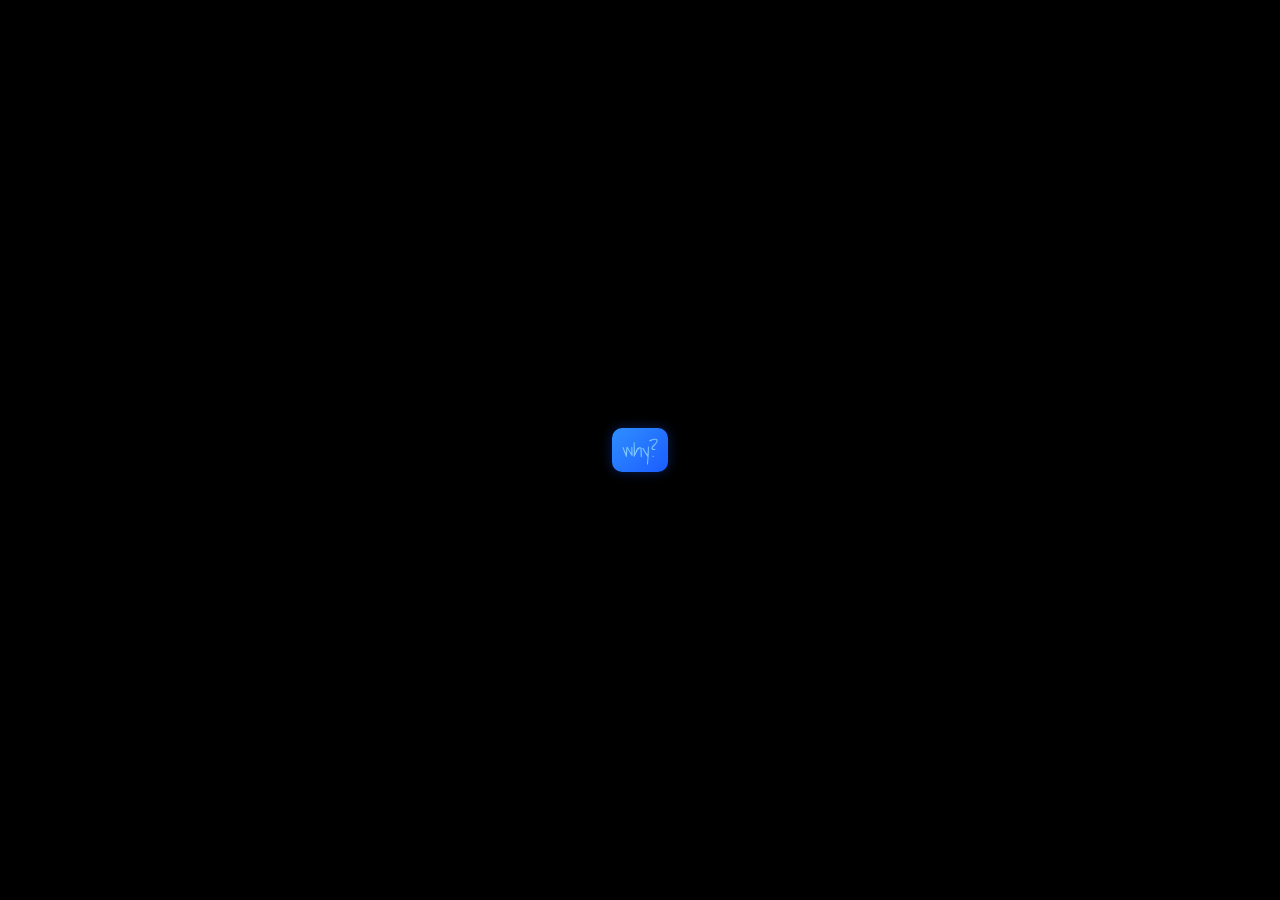
<file: index.html>
<!doctype html>
<html lang="en">
<head>
	<meta charset="utf-8">
	<link rel="stylesheet" href="./assets/css/styles.css">
</head>
<body>


<div class="container">
	<div class="message">
		<a href="page 1.html">why?</a>
	</div>
</div>

<script src="./assets/js/main.js"></script>

</body>
</html>
</file>
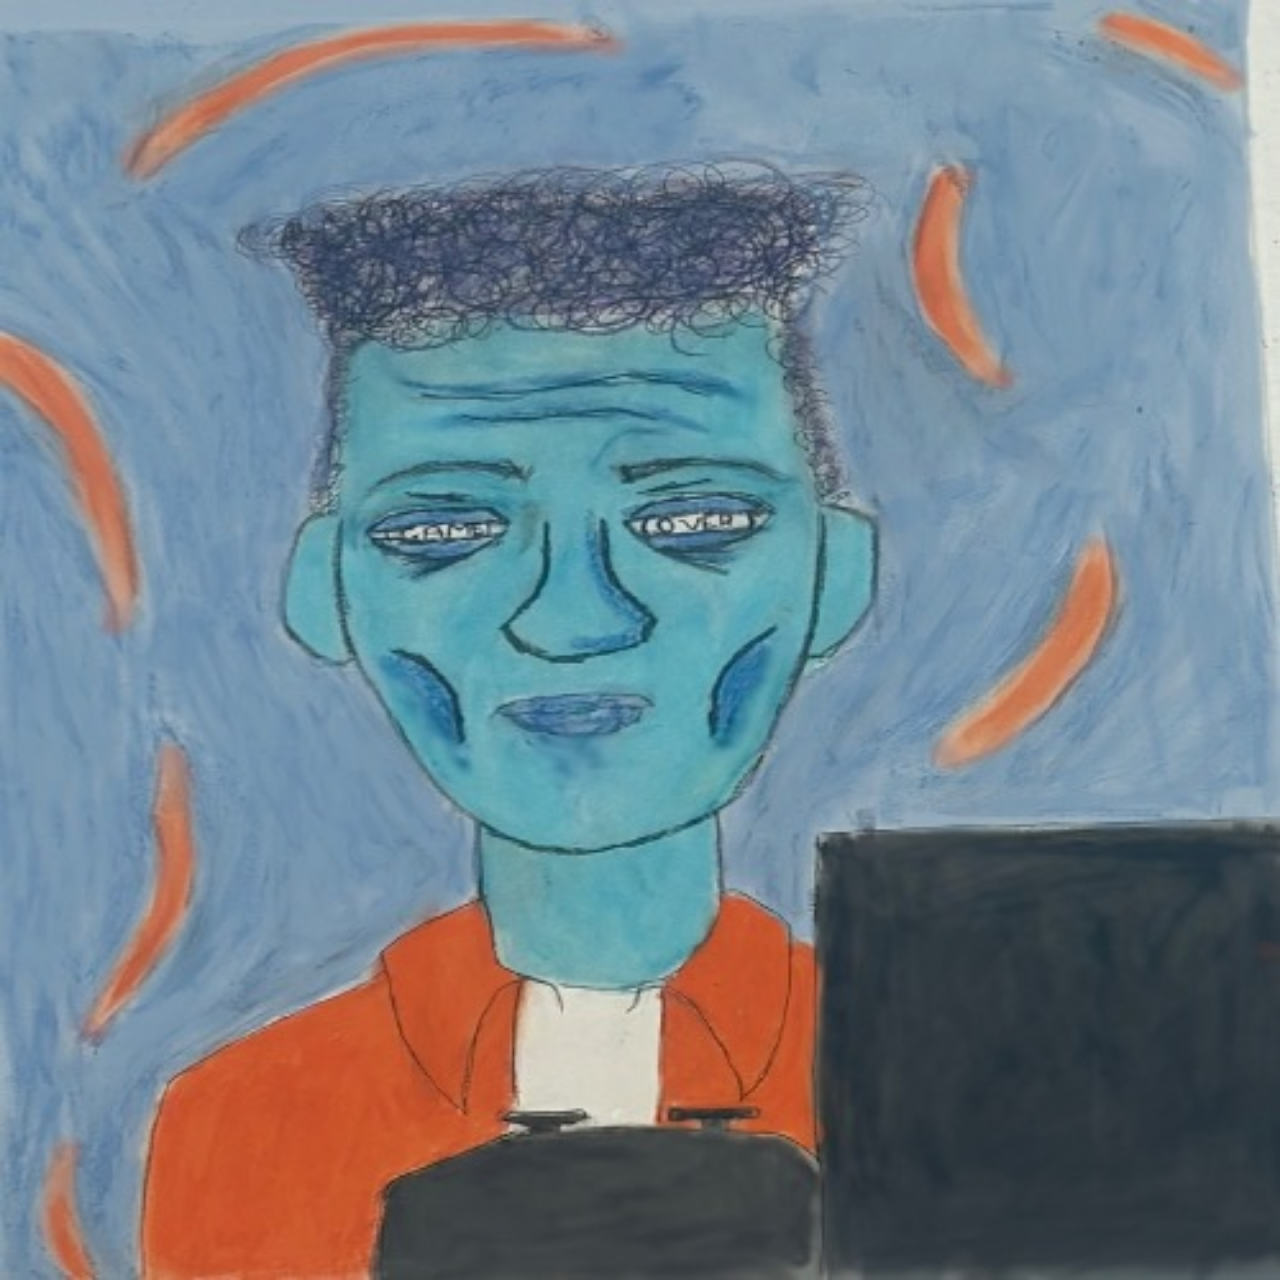
<file: page 2 copy 3.html>
<!doctype html>
<html lang="en">
<head>
	<meta charset="utf-8">
	<link rel="stylesheet" href="./assets/css/styles.css">
</head>
<body>
	<a href="page 2 copy 2.html">
		<img src="./assets/img/CompressJPEG.Online_img(500x500)-4.jpg" alt="Image" class="image">
	</a>
	<script src="./assets/js/main.js"></script>
</body>
</html>
</file>
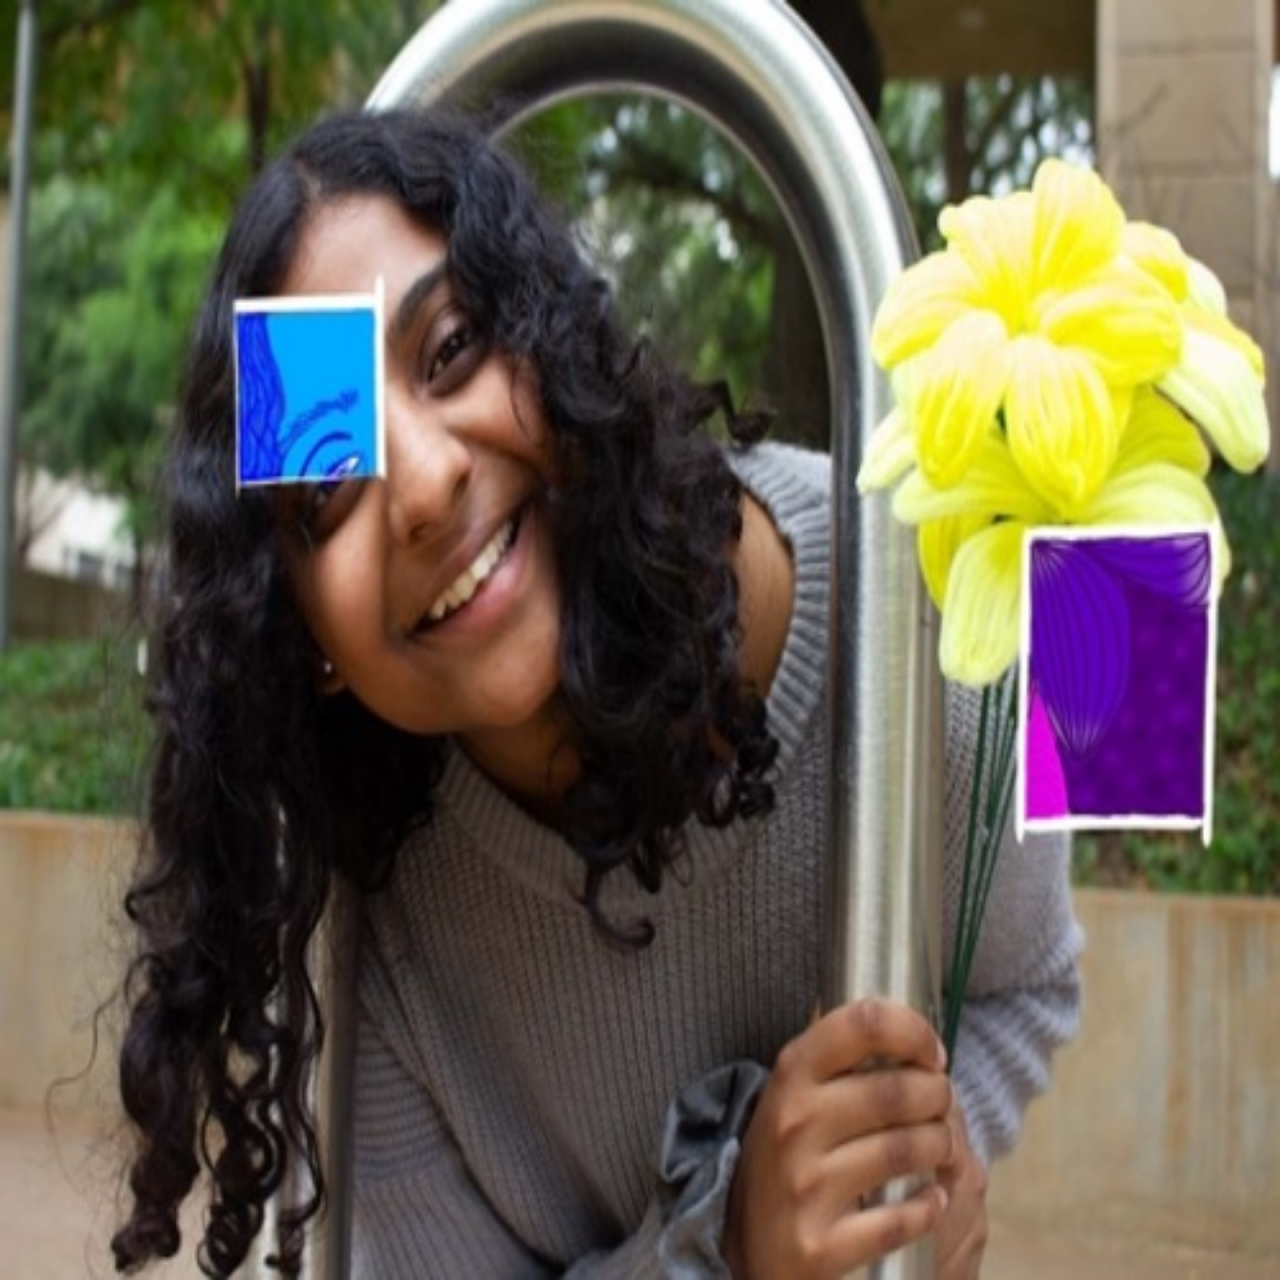
<file: page 2 copy.html>
<!doctype html>
<html lang="en">
<head>
	<meta charset="utf-8">
	<link rel="stylesheet" href="./assets/css/styles.css">
</head>
<body>
	<a href="page 2 copy 3.html">
		<img src="./assets/img/CompressJPEG.Online_img(500x500)-3.jpg" alt="Image" class="image">
	</a>
	<script src="./assets/js/main.js"></script>
</body>
</html>
</file>
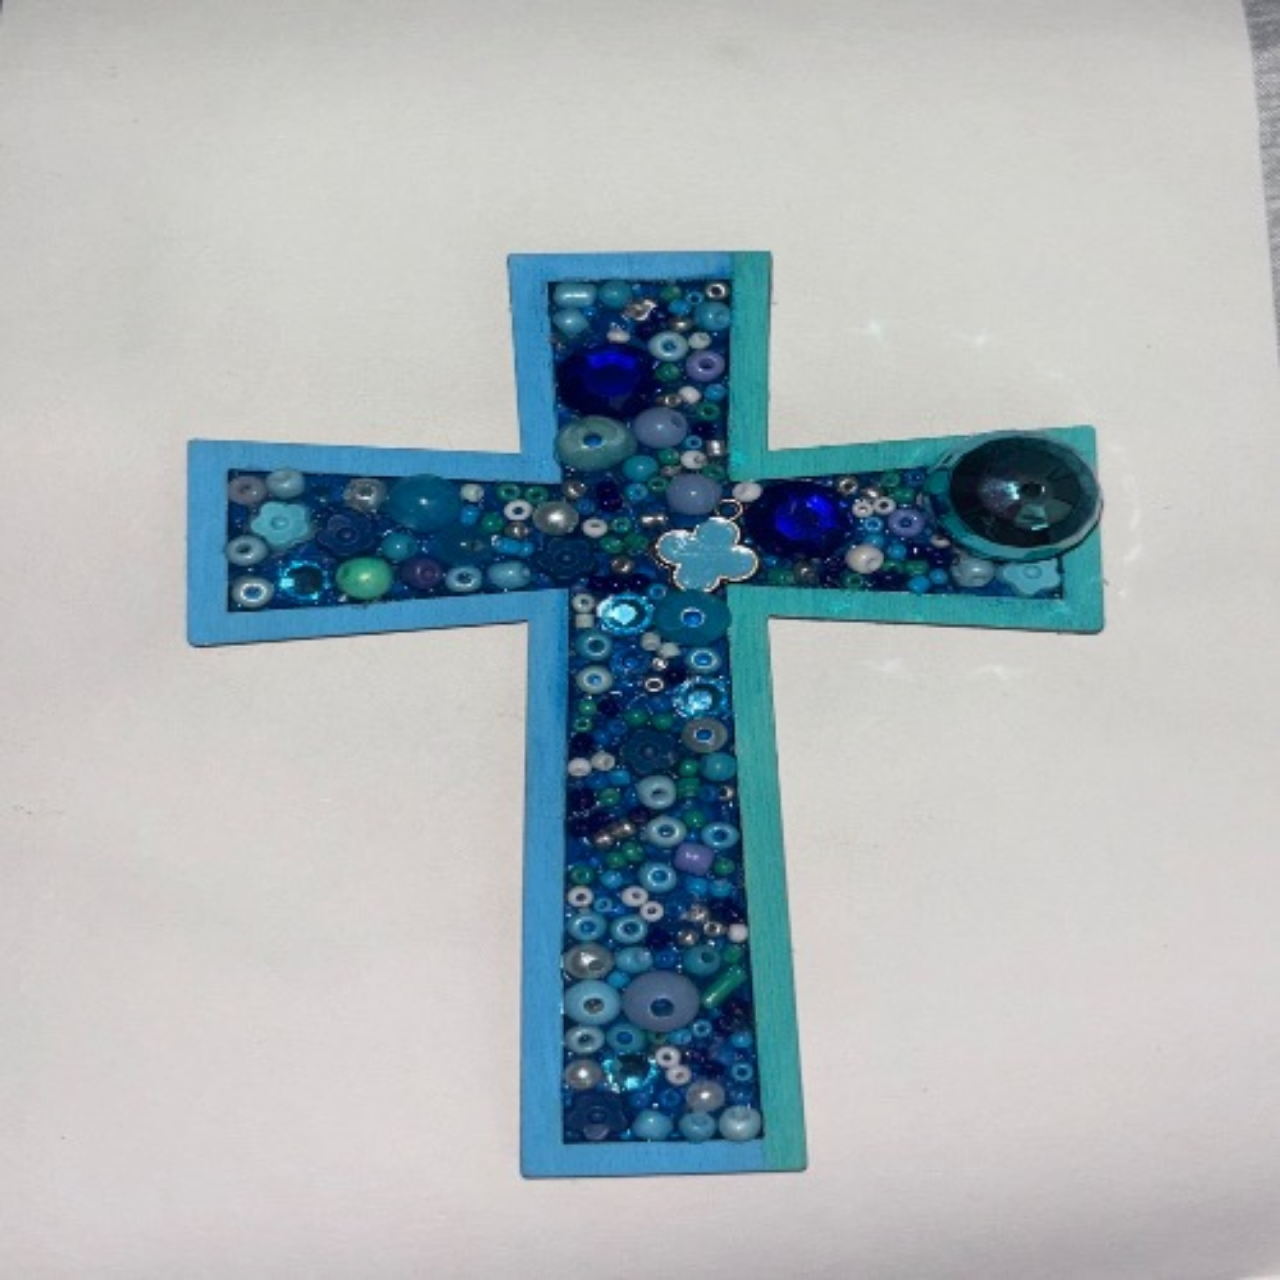
<file: page 2.html>
<!doctype html>
<html lang="en">
<head>
	<meta charset="utf-8">
	<link rel="stylesheet" href="./assets/css/styles.css">
</head>
<body>
	<a href="page 2 copy.html">
		<img src="./assets/img/CompressJPEG.Online_img(500x500)-2.jpg" alt="Image" class="image">
	</a>
	<script src="./assets/js/main.js"></script>
</body>
</html>
</file>
<file: assets/css/styles.css>
/* styles.css */
@import url('https://fonts.googleapis.com/css2?family=Shadows+Into+Light&display=swap');

body {
	font-family: 'Shadows Into Light', cursive;
	color: white;
	font-size: 20px;
	margin: 0;
	padding: 0;
	background-color: black;
	overflow: hidden;
}

.page-content {
	position: relative;
	z-index: 2;
	padding: 2rem;
	max-width: 480px;
	margin: 0 auto;
	min-height: 100vh;
	display: flex;
	flex-direction: column;
	justify-content: center;
}

.prompt {
	margin: 0 0 1rem;
	font-size: 1.4rem;
	color: #7ec8ff;
}

.answer {
	margin: 0 0 1rem;
	font-size: 1.4rem;
	color: white;
}

.answer:hover {
	text-decoration: underline;
	cursor: pointer;
}

a {
	color: #7ec8ff;
	text-decoration: none;
}

.container {
	position: relative;
	width: 100%;
	height: 100vh;
	overflow: hidden;
	background-color: black;
}

.message {
	position: absolute;
	top: 50%;
	left: 50%;
	transform: translate(-50%, -50%);
	text-align: center;
	white-space: nowrap;
	color: white;
	background: linear-gradient(135deg, #2f8fff, #1b5cff);
	padding: 6px 10px;
	border-radius: 10px;
	box-shadow: 0 0 12px rgba(31, 92, 255, 0.35);
}

.echo {
	position: absolute;
	top: 50%;
	left: 50%;
	transform: translate(-50%, -50%);
	color: white;
	opacity: 0.85;
	pointer-events: none;
	animation: drift var(--duration, .05s) ease-out forwards;
	animation-delay: var(--delay, 0s);
	text-shadow: 0 0 8px rgba(255, 255, 255, 0.25);
	background: linear-gradient(135deg, #2f8fff, #1b5cff);
	padding: 4px 8px;
	border-radius: 8px;
	box-shadow: 0 0 10px rgba(31, 92, 255, 0.25);
}

@keyframes drift {
	0% {
		top: 50%;
		left: 50%;
		transform: translate(-50%, -50%) scale(1);
		opacity: .85;
	}
	100% {
		top: calc(50% + var(--y, 0px));
		left: calc(50% + var(--x, 0px));
		transform: translate(-50%, -50%) scale(0.45);
		opacity: 0;
	}
}

img {
	width: 100vw;
	heigt: 100vh;
	object-fit: cover;
	display: block;
</file>
